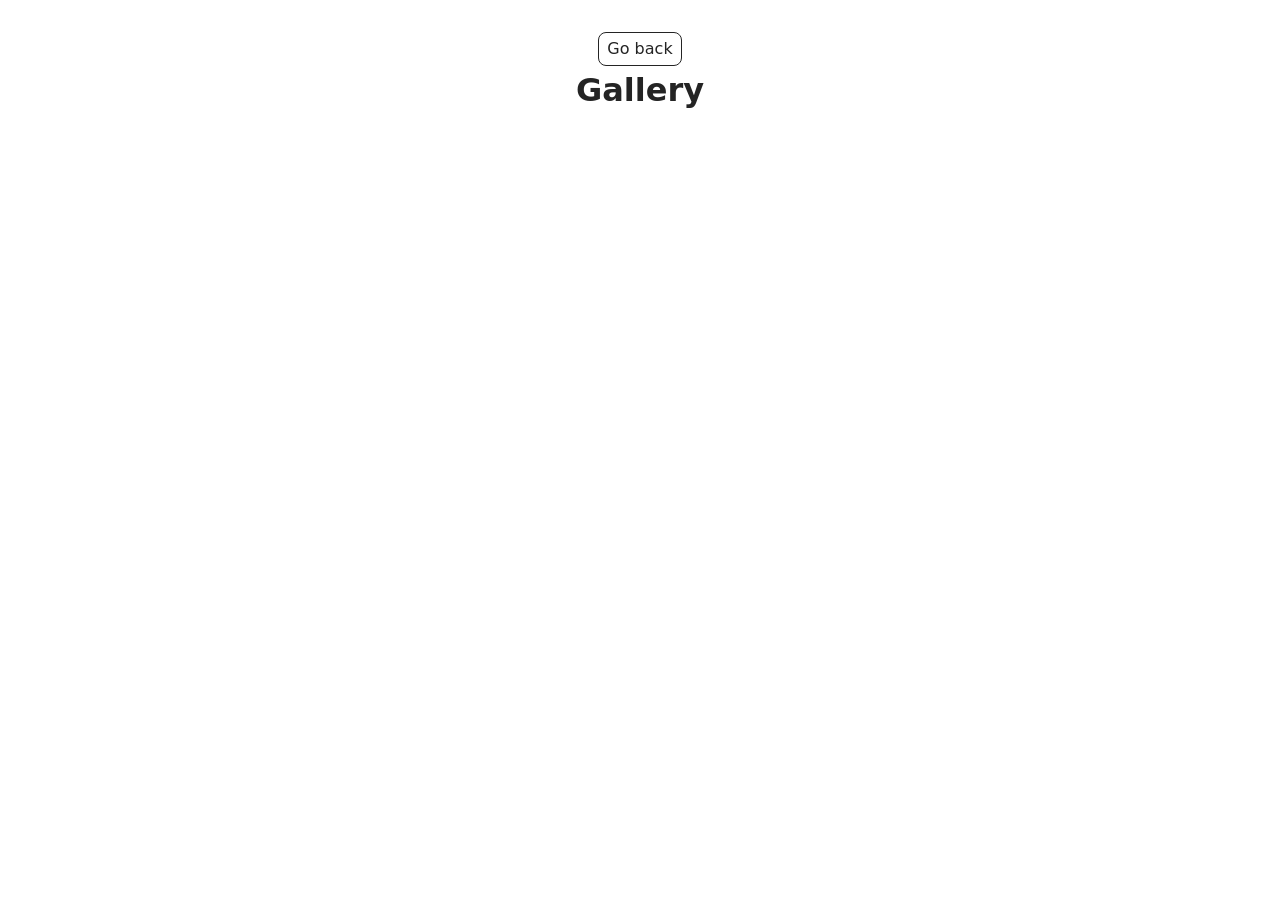
<file: src/1-gallery.html>
<!DOCTYPE html>
<html lang="en">
  <head>
    <meta charset="UTF-8" />
    <meta http-equiv="X-UA-Compatible" content="IE=edge" />
    <meta name="viewport" content="width=device-width, initial-scale=1.0" />
    <title>Gallery</title>
    <link rel="stylesheet" href="./css/styles.css" />
  </head>
  <body>
    <main>
      <div class="container">
        <a class="back-link" href="./index.html">Go back</a>
        <h1 class="main-title">Gallery</h1>
        <ul class="gallery"></ul>
      </div>
    </main>
    <script type="module" src="./js/1-gallery.js"></script>
  </body>
</html>
</file>
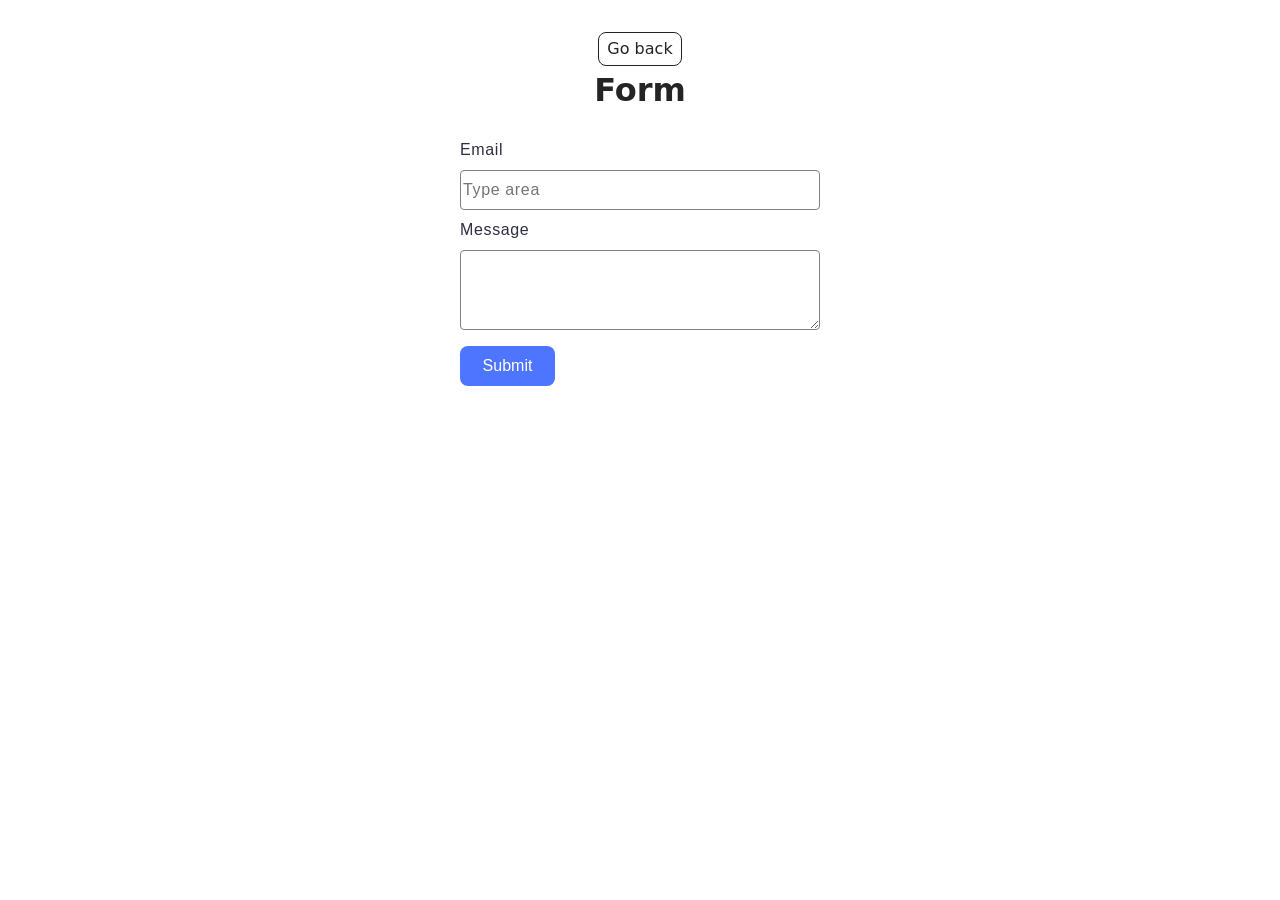
<file: src/2-form.html>
<!DOCTYPE html>
<html lang="en">
  <head>
    <meta charset="UTF-8" />
    <meta http-equiv="X-UA-Compatible" content="IE=edge" />
    <meta name="viewport" content="width=device-width, initial-scale=1.0" />
    <title>Form</title>
    <link rel="stylesheet" href="./css/styles.css" />
  </head>
  <body>
    <main>
      <div class="container">
        <a class="back-link" href="./index.html">Go back</a>
        <h1 class="main-title">Form</h1>
        <form class="feedback-form" autocomplete="off">
          <label>
            Email
           <input type="email" name="email" id="email" placeholder="" autofocus />
          </label>
          <label>
            Message
            <textarea type="text" name="message" rows="8" id="message" placeholder=""></textarea>
          </label>
          <button type="submit">Submit</button>
        </form>
      </div>
    </main>
    <script type="module" src="./js/2-form.js"></script>
  </body>
</html>
</file>
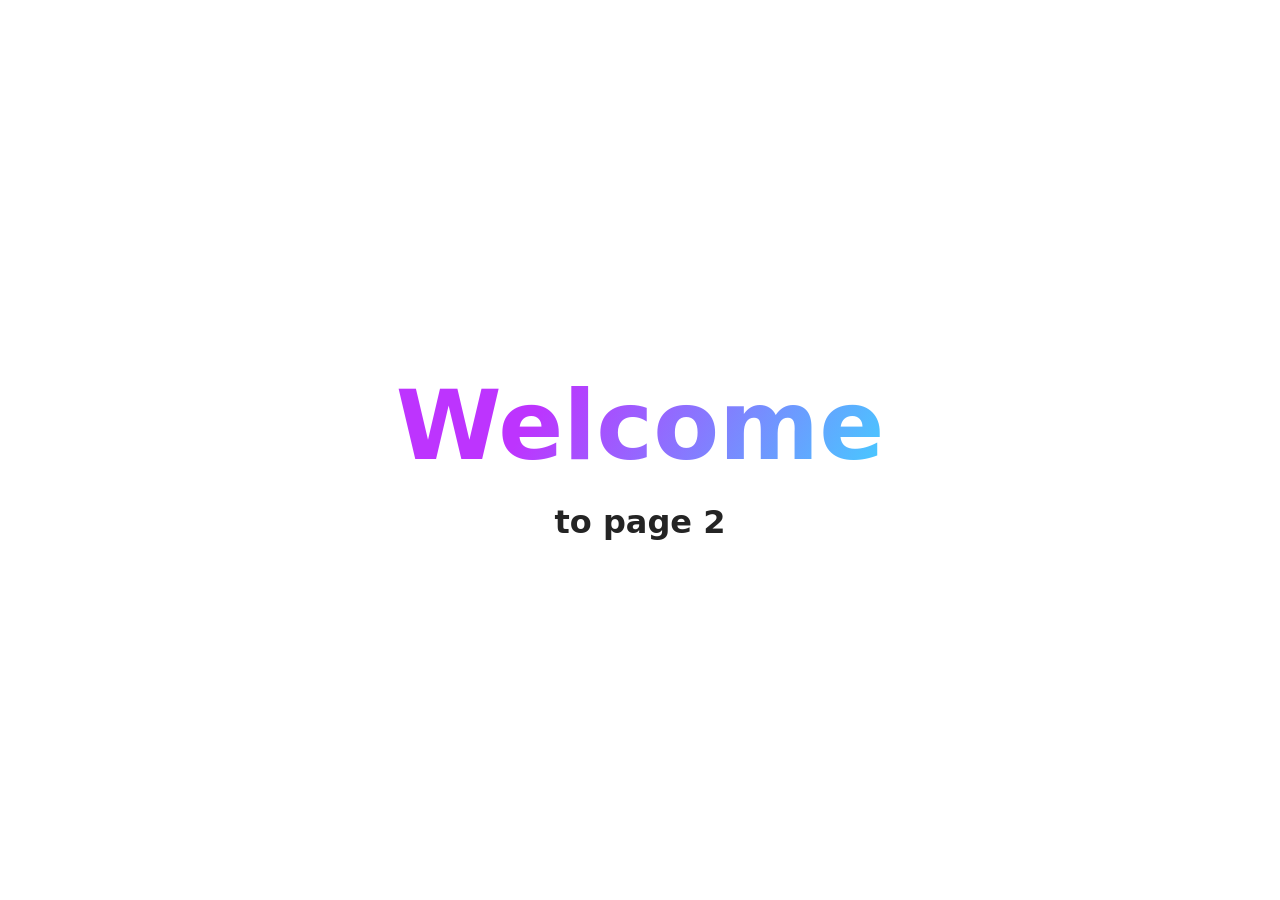
<file: src/page-2.html>
<!DOCTYPE html>
<html lang="en">
  <head>
    <meta charset="UTF-8" />
    <meta http-equiv="X-UA-Compatible" content="IE=edge" />
    <meta name="viewport" content="width=device-width, initial-scale=1.0" />
    <title>Page 2</title>
    <link rel="stylesheet" href="./css/styles.css" />
  </head>
  <body>
    <load
      src="./partials/header.html"
      icon-path="./img/sprite.svg#logo"
      highlight-act="active"
    />

    <main>
      <div class="container">
        <h1 class="main-title">
          <span class="main-title-gradient">Welcome</span> to page 2
        </h1>
        <load src="./partials/back-link.html" />
      </div>
    </main>

    <load src="./partials/footer.html" />
  </body>
</html>
</file>
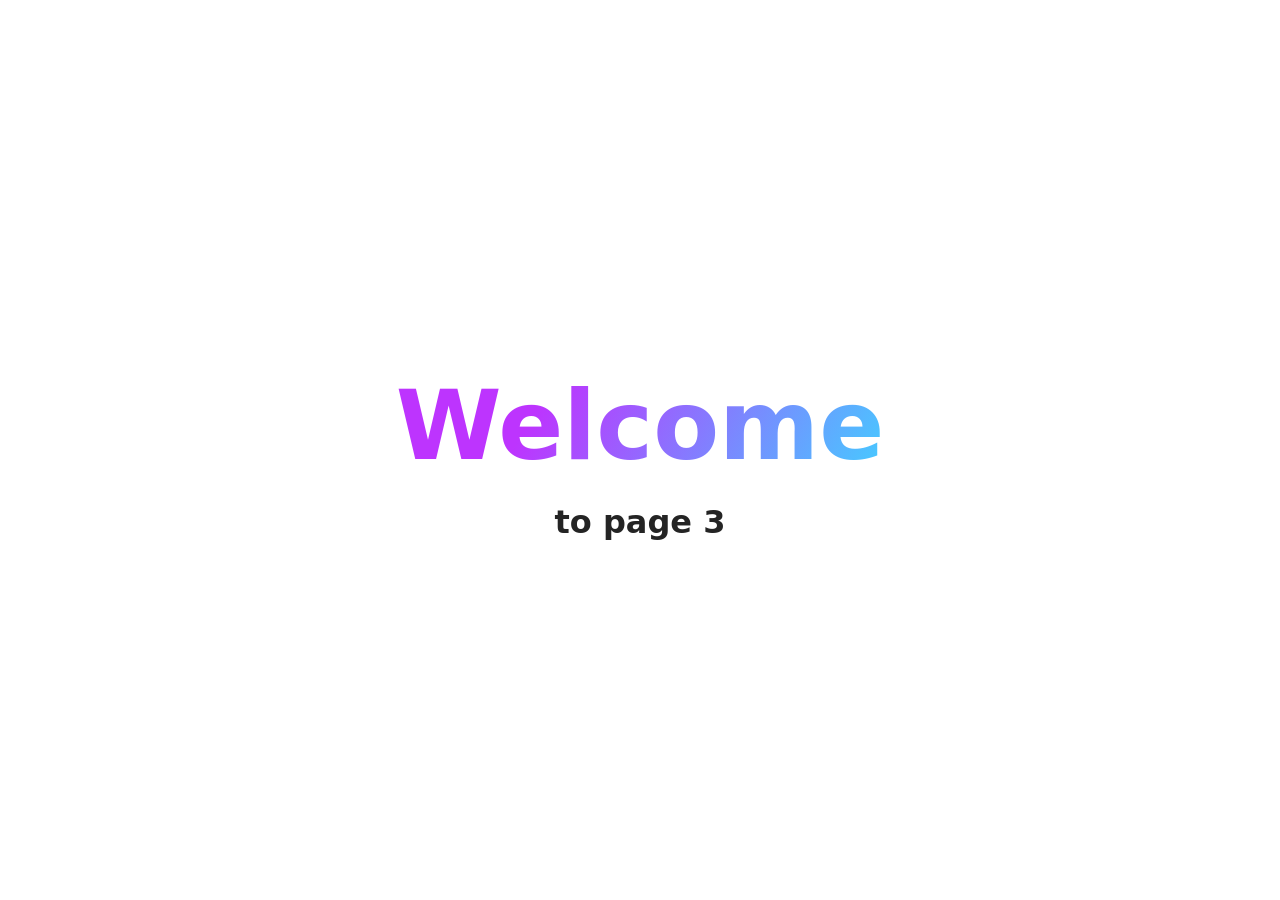
<file: src/page-3.html>
<!DOCTYPE html>
<html lang="en">
  <head>
    <meta charset="UTF-8" />
    <meta http-equiv="X-UA-Compatible" content="IE=edge" />
    <meta name="viewport" content="width=device-width, initial-scale=1.0" />
    <title>Page 3</title>
    <link rel="stylesheet" href="./css/styles.css" />
  </head>
  <body>
    <load
      src="./partials/header.html"
      icon-path="./img/sprite.svg#logo"
      highlight-curr="active"
    />

    <main>
      <div class="container">
        <h1 class="main-title">
          <span class="main-title-gradient">Welcome</span> to page 3
        </h1>
        <load src="./partials/back-link.html" />
      </div>
    </main>

    <load src="./partials/footer.html" />
  </body>
</html>
</file>
<file: src/css/styles.css>
/**
  |============================
  | include css partials with
  | default @import url()
  |============================
*/
/* Common styles */
@import url('./reset.css');
@import url('./base.css');
@import url('./container.css');
@import url('./animations.css');

/* Sections style */
@import url('./header.css');
@import url('./vite-promo.css');
@import url('./badges.css');
@import url('./back-link.css');
@import url('./footer.css');
@import url('./1-gallery.css');
@import url('./2-form.css');
</file>
